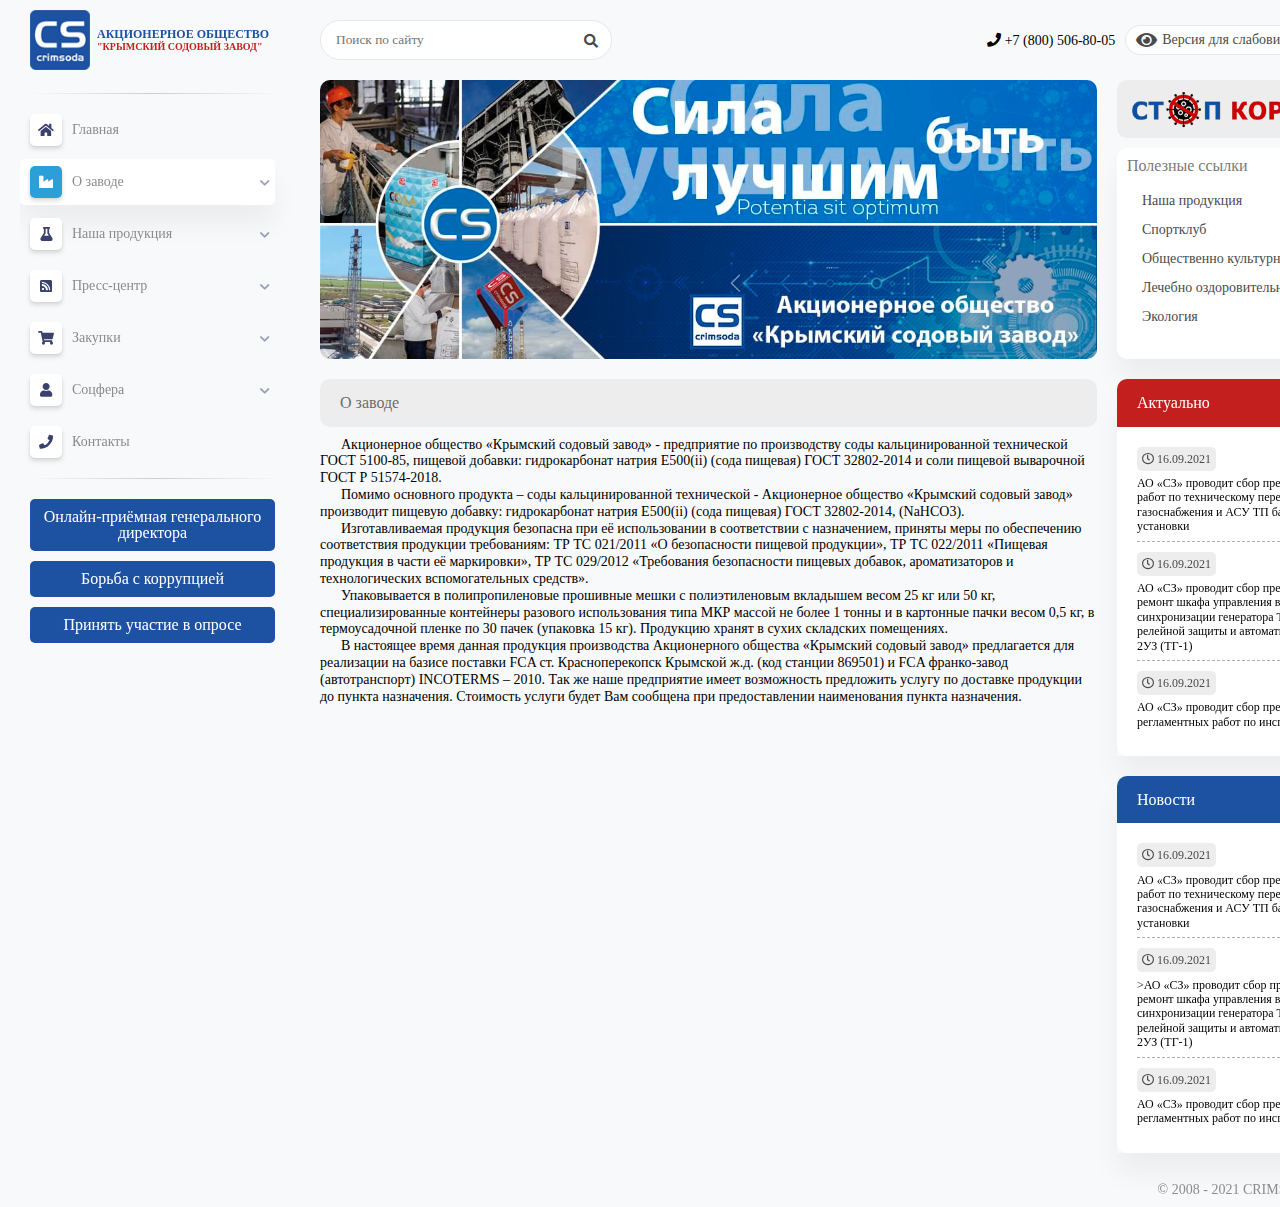
<file: index.html>
<!DOCTYPE html>
<html lang="en">

<head>
   <meta charset="UTF-8">
   <meta name="viewport" content="width=device-width">
   <link rel="stylesheet" href="css/style.min.css">
   <link rel="stylesheet" href="https://use.fontawesome.com/releases/v5.0.7/css/all.css">
   <!-- <link rel="preconnect" href="https://fonts.googleapis.com">
   <link rel="preconnect" href="https://fonts.gstatic.com" crossorigin>
   <link href="https://fonts.googleapis.com/css2?family=Montserrat&family=Raleway:wght@400;500;600;700&display=swap" rel="stylesheet"> -->
   <title>Document</title>
</head>

<body>
   <div class="container">
      <aside class="sidebar-left">
         <div class="sidebar-left__logo">
            <a href="#" class="logo-link">
               <img src="img/logo.png" alt="">
               <h1>
                  АКЦИОНЕРНОЕ ОБЩЕСТВО<br>
                  <span>"КРЫМСКИЙ СОДОВЫЙ ЗАВОД"</span>
               </h1>
            </a>
         </div>
         <hr class="menu__horizontal-line">
         <nav class="menu">
            <ul class="menu__list">
               <li>
                  <a href="" class="menu__link"><i class="fas fa-home"></i><span>Главная</span></a>
               </li>
               <li>
                  <a href="#" class="menu__link parent current"><i class="fas fa-industry"></i><span>О заводе</span></a>
                  <ul class="sub-menu__list">
                     <li><a href="#" class="menu__link">Информация о деятельности</a></li>
                     <li><a href="#" class="menu__link parent">Корпоративные и отчётные документы Общества</a>
                        <ul class="sub-sub-menu__list">
                           <li><a href="#" class="menu__link">Информация о созыве общего собрания акционеров Общества</a></li>
                           <li><a href="#" class="menu__link">Учредительные документы общества</a></li>
                           <li><a href="#" class="menu__link">Реестродержатель АО "СЗ"</a></li>
                           <li><a href="#" class="menu__link">Органы управления Общества</a></li>
                           <li><a href="#" class="menu__link">Протоколы Общих собраний акционеров Общества</a></li>
                           <li><a href="#" class="menu__link">Отчеты Ревизионной комиссии и аудитора Общества</a></li>
                           <li><a href="#" class="menu__link">Годовая финансовая отчетность Общества</a></li>
                           <li><a href="#" class="menu__link">Годовой отчет Общества</a></li>
                           <li><a href="#" class="menu__link">Информация для акционеров АО "СЗ"</a></li>
                           <li><a href="#" class="menu__link">Контактное лицо</a></li>
                        </ul>
                     </li>
                     <li><a href="#" class="menu__link">Борьба с коррупцией</a></li>
                     <li><a href="#" class="menu__link">История</a></li>
                     <li><a href="#" class="menu__link">Наши награды</a></li>
                     <li><a href="#" class="menu__link">Технология производства</a></li>
                     <li><a href="#" class="menu__link">Экология</a></li>
                     <li><a href="#" class="menu__link">Защита персональных данных</a></li>
                     <li><a href="#" class="menu__link">Охрана труда</a></li>
                     <li><a href="#" class="menu__link">Подготовка кадров</a></li>
                     <li><a href="#" class="menu__link">Промышленная безопасность</a></li>
                     <li><a href="#" class="menu__link parent">Вакансии</a>
                        <ul class="sub-sub-menu__list">
                           <li><a href="#" class="menu__link">Трудоустройство</a></li>
                           <li><a href="#" class="menu__link">Конкурс</a></li>
                        </ul>
                     </li>
                     <li><a href="#" class="menu__link">елогорские известняки</a></li>
                  </ul>
               </li>
               <li>
                  <a href="#" class="menu__link parent"><i class="fas fa-flask"></i><span>Наша продукция</span></a>
                  <ul class="sub-menu__list">
                     <li><a href="" class="menu__link">Кальцинированная сода</a></li>
                     <li><a href="" class="menu__link">Сода пищевая</a></li>
                     <li><a href="" class="menu__link">Соль пищевая</a></li>
                     <li><a href="" class="menu__link">Песок, щебень</a></li>
                     <li><a href="" class="menu__link">Антрацит</a></li>
                     <li><a href="" class="menu__link">Известь, пушонка</a></li>
                     <li><a href="" class="menu__link">Дистиллерная жидкость</a></li>
                     <li><a href="" class="menu__link">Бытовая химия</a></li>
                     <li><a href="" class="menu__link">Прочие продажи</a></li>
                  </ul>
               </li>
               <li>
                  <a href="#" class="menu__link parent"><i class="fas fa-rss-square"></i><span>Пресс-центр</span></a>
                  <ul class="sub-menu__list">
                     <li><a href="" class="menu__link">Наша газета</a></li>
                     <li><a href="" class="menu__link">Актуально</a></li>
                     <li><a href="" class="menu__link">Новости</a></li>
                     <li><a href="" class="menu__link">Фотогалерея</a></li>
                     <li><a href="" class="menu__link">Полезные ссылки</a></li>
                  </ul>
               </li>
               <li>
                  <a href="#" class="menu__link parent"><i class="fas fa-shopping-cart"></i><span>Закупки</span></a>
                  <ul class="sub-menu__list">
                     <li><a href="" class="menu__link">Покупаем</a></li>
                  </ul>
               </li>
               <li>
                  <a href="http://sodaplant.ru" class="menu__link parent"><i class="fas fa-user"></i><span>Соцфера</span></a>
                  <ul class="sub-menu__list">
                     <li><a href="http://sodaplant.ru/social/sport_club_vc/" class="menu__link">Спортивный клуб - ВК "Крымсода"</a></li>
                     <li><a href="" class="menu__link">Спортивные клуб - Пауэрлифтинг</a></li>
                     <li><a href="" class="menu__link">Любительский спорт</a></li>
                     <li><a href="" class="menu__link">Общественно-культурный центр</a></li>
                     <li><a href="" class="menu__link">Лечебно-оздоровительный центр</a></li>
                     <li><a href="" class="menu__link">Музей</a></li>
                     <li><a href="" class="menu__link">Обратная связь</a></li>
                  </ul>
               </li>
               <li>
                  <a href="" class="menu__link"><i class="fas fa-phone"></i><span>Контакты</span></a>
               </li>
            </ul>
            <hr class="menu__horizontal-line">
            <div class="sidebar-left__banners">
               <a href="" class="banner__link">Онлайн-приёмная генерального директора</a>
               <a href="" class="banner__link">Борьба с коррупцией</a>
               <a href="" class="banner__link">Принять участие в опросе</a>
            </div>
         </nav>
      </aside>
      <main class="page wrapper">
         <div class="page__top page-top">
            <div class="page-top__row">
               <form class="search-form">
                  <div class="search-form__input-holder">
                     <input type="text" class="search-form__input" placeholder="Поиск по сайту">
                     <a href="#" class="search-form__icon"><i class="fa fa-search"></i></a>
                  </div>
               </form>
               <div class="switch-panel">
                  <span class="switch-panel__phone"><i class="fas fa-phone"></i> +7 (800) 506-80-05</span>
                  <a href="#" class="switch-panel__link _fine-visible"><i class="fa fa-eye fa-lg"></i><span>Версия для слабовидящих</span></a>
                  <a href="lang.html" class="switch-panel__link active">RU</a>
                  <a href="lang.html" class="switch-panel__link">EN</a>
                  <a href="lang.html" class="switch-panel__link _user"><i class="fa fa-user"></i></a>
               </div>
            </div>
         </div>
         <div class="page__content">
            <div class="content-top">
               <div class="content-top__row"></div>
               <div class="content-top__row">
                  <div class="content-top__video">
                     <img src="img/02.jpg" alt="">
                     <!-- <iframe width="100%" height="100%" src="https://www.youtube.com/embed/PNvCLibzIkM" title="YouTube video player" frameborder="0" allow="accelerometer; autoplay; clipboard-write; encrypted-media; gyroscope; picture-in-picture" allowfullscreen></iframe> -->
                  </div>
                  <div class="content-top__u-links">
                     <div class="u-links__covid">
                        <a href=""><img src="img/covid.png" alt=""></a>
                     </div>
                     <div class="u-links__list">
                        <div class="u-links__header">
                           Полезные ссылки
                        </div>
                        <a href="" class="u-links__link"><span>Наша продукция</span></a>
                        <a href="" class="u-links__link"><span>Спортклуб</span></a>
                        <a href="" class="u-links__link"><span>Общественно культурный центр</span></a>
                        <a href="" class="u-links__link"><span>Лечебно оздоровительный центр</span></a>
                        <a href="" class="u-links__link"><span>Экология</span></a>
                     </div>      
                  </div>
               </div>
            </div>
            <div class="content-main">
               <div class="content-main__row">
                  <div class="content-main__text">
                     <div class="header__text">О заводе</div>
                     <p>Акционерное общество «Крымский содовый завод» - предприятие по производству соды кальцинированной технической ГОСТ 5100-85, пищевой добавки: гидрокарбонат натрия Е500(ii) (сода пищевая) ГОСТ 32802-2014 и соли пищевой выварочной ГОСТ Р 51574-2018.</p>
                     <!-- <iframe width="100%" height="300" src="https://www.youtube.com/embed/PNvCLibzIkM" title="YouTube video player" frameborder="0" allow="accelerometer; autoplay; clipboard-write; encrypted-media; gyroscope; picture-in-picture" allowfullscreen></iframe> -->
                     <p>Помимо основного продукта – соды кальцинированной технической - Акционерное общество «Крымский содовый завод» производит пищевую добавку: гидрокарбонат натрия Е500(ii) (сода пищевая) ГОСТ 32802-2014, (NaHCO3).</p>
                     <p>Изготавливаемая продукция безопасна при её использовании в соответствии с назначением, приняты меры по обеспечению соответствия продукции требованиям: ТР ТС 021/2011 «О безопасности пищевой продукции», ТР ТС 022/2011 «Пищевая продукция в части её маркировки», ТР ТС 029/2012 «Требования безопасности пищевых добавок, ароматизаторов и технологических вспомогательных средств».</p>
                     <p>Упаковывается в полипропиленовые прошивные мешки с полиэтиленовым вкладышем весом 25 кг или 50 кг, специализированные контейнеры разового использования типа МКР массой не более 1 тонны и в картонные пачки весом 0,5 кг, в термоусадочной пленке по 30 пачек (упаковка 15 кг). Продукцию хранят в сухих складских помещениях. </p>
                     <p>В настоящее время данная продукция производства Акционерного общества «Крымский содовый завод» предлагается для реализации на базисе поставки FCA cт. Красноперекопск Крымской ж.д. (код станции 869501) и FCA франко-завод (автотранспорт) INCOTERMS – 2010. Так же наше предприятие имеет возможность предложить услугу по доставке продукции до пункта назначения. Стоимость услуги будет Вам сообщена при предоставлении наименования пункта назначения.</p>
                     <iframe width="100%" height="300" src="https://www.youtube.com/embed/PNvCLibzIkM" title="YouTube video player" frameborder="0" allow="accelerometer; autoplay; clipboard-write; encrypted-media; gyroscope; picture-in-picture" allowfullscreen></iframe>
                     <!-- <img src="img/map.jpg" alt="">         -->
                  </div>
                  <div class="content-main__right news">
                     <div class="news__body">
                        <div class="news__header news__header_red">Актуально</div>
                        <div class="news__list">
                           <div class="news__post">
                              <div class="post__date"><span><i class="far fa-clock"></i> 16.09.2021</span></div>
                                 <a href="" class="post__link _red">АО «СЗ» проводит сбор предложений для проведения работ по техническому перевооружению системы газоснабжения и АСУ ТП барабанно-сушильной установки</a>
                           </div>
                           <div class="news__post">
                              <div class="post__date"><span><i class="far fa-clock"></i> 16.09.2021</span></div>
                              <a href="" class="post__link _red">АО «СЗ» проводит сбор предложений на капитальный ремонт шкафа управления возбуждением, схемы синхронизации генератора ТГ-1 с системой, устройств релейной защиты и автоматики паровой турбины Т-6-2УЗ (ТГ-1)</a>
                           </div>
                           <div class="news__post">
                              <div class="post__date"><span><i class="far fa-clock"></i> 16.09.2021</span></div>
                              <a href="" class="post__link _red">АО «СЗ» проводит сбор предложений для проведения регламентных работ по инспекции</a>
                           </div>
                        </div>
                     </div>
                     <div class="news__body">
                        <div class="news__header news__header_blue">Новости</div>
                        <div class="news__list">
                           <div class="news__post">
                              <div class="post__date"><span><i class="far fa-clock"></i> 16.09.2021</span></div>
                              <a href="" class="post__link _blue">АО «СЗ» проводит сбор предложений для проведения работ по техническому перевооружению системы газоснабжения и АСУ ТП барабанно-сушильной установки</a>
                           </div>
                           <div class="news__post">
                              <div class="post__date"><span><i class="far fa-clock"></i> 16.09.2021</span></div>
                              <a href="" class="post__link _blue">>АО «СЗ» проводит сбор предложений на капитальный ремонт шкафа управления возбуждением, схемы синхронизации генератора ТГ-1 с системой, устройств релейной защиты и автоматики паровой турбины Т-6-2УЗ (ТГ-1)</a>
                           </div>
                           <div class="news__post">
                              <div class="post__date"><span><i class="far fa-clock"></i> 16.09.2021</span></div>
                              <a href="" class="post__link _blue">АО «СЗ» проводит сбор предложений для проведения регламентных работ по инспекции</a>
                           </div>
                        </div>
                     </div>
                  </div>
               </div>
            </div>
         </div>
         <footer>
   <div class="footer-row">
      <h5>© 2008  - 2021 CRIMSODA. Все права защищены</h5>
   </div>
</footer>
      </main>
   </div>
   <script type="text/javascript" src="js/script.min.js"></script>
</body>

</html>
</file>
<file: css/style.min.css>
@charset "UTF-8";*{padding:0;margin:0;border:0;-webkit-box-sizing:border-box;box-sizing:border-box}:after,:before{-webkit-box-sizing:border-box;box-sizing:border-box}:active,:focus{outline:0}a:active,a:focus{outline:0}aside,footer,header,nav{display:block}body,html{height:100%;width:100%;font-size:100%;line-height:1;font-size:14px}button,input,textarea{font-family:inherit}input::-ms-clear{display:none}button{cursor:pointer}button::-moz-focus-inner{padding:0;border:0}a{text-decoration:none}a:hover,a:visited{text-decoration:none}ul li{list-style:none}img{vertical-align:top}h1,h2,h3,h4,h5,h6{font-size:inherit;font-weight:400}.wrapper{min-height:100%;display:-webkit-box;display:-ms-flexbox;display:flex;-webkit-box-orient:vertical;-webkit-box-direction:normal;-ms-flex-direction:column;flex-direction:column}.container{height:100%;max-width:1480px;min-width:1480px;margin:0 auto;position:relative;padding:0 20px}html{scroll-behavior:smooth}body{font-family:Tahoma;font-size:14px;font-weight:400;background-color:#f8f9fa}body.lock{overflow:hidden}*{scrollbar-width:thin}::-webkit-scrollbar{width:7px;border-radius:5px;background-color:#ddd}::-webkit-scrollbar-thumb{background-color:#afafaf;border-radius:5px}::-webkit-scrollbar-thumb:hover{background-color:#747474}.sidebar-left{position:fixed;width:270px;height:100vh}.sidebar-left__logo{padding:10px 0 10px 10px}.sidebar-left__banners{margin:20px 10px 10px 10px}.logo-link{display:-webkit-inline-box;display:-ms-inline-flexbox;display:inline-flex;-webkit-box-align:center;-ms-flex-align:center;align-items:center}.logo-link h1{font-size:12px;font-weight:600;color:#1d52a2;padding:0 0 0 7px}.logo-link h1 span{color:#c31f1f;font-size:10px}.logo-link img{height:60px}.menu{overflow:hidden;height:calc(100vh - 100px)}.menu:hover{overflow:auto}.menu__list{margin-top:10px;max-width:260px}.menu__list>li{padding:3px 0}.menu__link{position:relative;display:-webkit-box;display:-ms-flexbox;display:flex;-webkit-box-align:center;-ms-flex-align:center;align-items:center;padding:7px 20px 7px 10px;margin-right:5px;color:#8b8b8b;-webkit-transition:color .15s ease-in-out;-o-transition:color .15s ease-in-out;transition:color .15s ease-in-out}.menu__link.parent{position:relative}.menu__link.parent::after{content:"\f078";position:absolute;right:5px;font-family:Font Awesome\ 5 Free;font-size:11px;font-weight:900;color:rgba(58,65,111,.5);top:50%;-webkit-transform:translateY(-50%);-ms-transform:translateY(-50%);transform:translateY(-50%);-webkit-transition:all .2s ease-in-out;-o-transition:all .2s ease-in-out;transition:all .2s ease-in-out}.menu__link.parent.active{color:#3a416f}.menu__link.parent.active::after{-webkit-transform:translateY(-50%) rotate(180deg);-ms-transform:translateY(-50%) rotate(180deg);transform:translateY(-50%) rotate(180deg);color:rgba(53,62,121,.8)}.menu__link.current{background:#fff;border-radius:5px;-webkit-box-shadow:0 20px 27px 0 rgba(0,0,0,.05);box-shadow:0 20px 27px 0 rgba(0,0,0,.05)}.menu__link.current i{color:#fff;background:#2b9fd7}.menu__link:hover{background:#ededed;border-radius:5px}.menu__horizontal-line{height:1px;margin:10px 10px 0 10px;background-color:transparent;background-image:-webkit-gradient(linear,left top,right top,from(transparent),color-stop(rgba(140,140,140,.4)),to(transparent));background-image:-o-linear-gradient(left,transparent,rgba(140,140,140,.4),transparent);background-image:linear-gradient(90deg,transparent,rgba(140,140,140,.4),transparent)}.menu i{display:-webkit-box;display:-ms-flexbox;display:flex;-webkit-box-align:center;-ms-flex-align:center;align-items:center;-webkit-box-pack:center;-ms-flex-pack:center;justify-content:center;color:#3a416f;background:#fff;width:32px;height:32px;border-radius:5px;margin-right:10px;-webkit-box-shadow:0 .25rem .375rem -.0625rem rgba(20,20,20,.12),0 .125rem .25rem -.0625rem rgba(20,20,20,.07)!important;box-shadow:0 .25rem .375rem -.0625rem rgba(20,20,20,.12),0 .125rem .25rem -.0625rem rgba(20,20,20,.07)!important}.sub-menu__list{margin-left:10px;padding-left:32px;height:0;overflow:hidden;-webkit-transition:all .2s ease-in-out;-o-transition:all .2s ease-in-out;transition:all .2s ease-in-out}.sub-menu__list>li:first-child{margin-top:5px}.sub-menu__list>li:last-child{margin-bottom:5px}.sub-menu__list>li>a::before{content:"";position:absolute;left:-18px;top:50%;-webkit-transform:translateY(-50%);-ms-transform:translateY(-50%);transform:translateY(-50%);height:5px;width:5px;border-radius:1.5rem;background:rgba(58,65,111,.5);-webkit-transition:all .2s ease-in-out;-o-transition:all .2s ease-in-out;transition:all .2s ease-in-out}.sub-sub-menu__list{font-size:12px;height:0;overflow:hidden;-webkit-transition:all .2s ease-in-out;-o-transition:all .2s ease-in-out;transition:all .2s ease-in-out}.banner__link{display:block;width:245px;text-align:center;font-size:16px;color:#fff;padding:10px;margin:10px 0;border-radius:5px;background:#1d52a2;-webkit-transition:background-color .2s ease-in-out;-o-transition:background-color .2s ease-in-out;transition:background-color .2s ease-in-out}.banner__link:hover{background:#3a416f}.page{margin-left:290px;padding:0 10px}.page__top{padding:20px 10px}.page__content{-webkit-box-flex:1;-ms-flex:1 0 auto;flex:1 0 auto}.page-top{position:sticky;top:0;margin-left:-10px;margin-right:-10px;background-color:#f8f9fa;z-index:1}.page-top__row{display:-webkit-box;display:-ms-flexbox;display:flex;-webkit-box-pack:justify;-ms-flex-pack:justify;justify-content:space-between;-webkit-box-align:center;-ms-flex-align:center;align-items:center}.switch-panel{display:-webkit-box;display:-ms-flexbox;display:flex;-webkit-box-align:center;-ms-flex-align:center;align-items:center}.switch-panel__link{display:block;width:30px;min-width:30px;height:30px;line-height:30px;border-radius:50%;margin:0 0 0 10px;text-align:center;background:#a7a7a7;color:#fff}.switch-panel__link._fine-visible{display:-webkit-box;display:-ms-flexbox;display:flex;-webkit-box-align:center;-ms-flex-align:center;align-items:center;-webkit-box-pack:center;-ms-flex-pack:center;justify-content:center;width:auto;border-radius:30px;padding:0 10px;background:#fff;color:#4a4a4a;border:1px solid #e7e7e7}.switch-panel__link._fine-visible:hover{background:#ededed}.switch-panel__link._user{background:#4b6a98;color:#fff}.switch-panel__link._user:hover{background:#ae3c3c;color:#fff;-webkit-transition:all .2s ease-in-out;-o-transition:all .2s ease-in-out;transition:all .2s ease-in-out}.switch-panel__link.active{background:#2b9fd7;color:#fff}.switch-panel__link span{padding:0 0 0 5px}.switch-panel__link:hover{background:#707070;-webkit-transition:all .2s ease-in-out;-o-transition:all .2s ease-in-out;transition:all .2s ease-in-out}.search-form__input-holder{display:-webkit-box;display:-ms-flexbox;display:flex;height:40px;background:#fff;border:1px solid #e7e7e7;border-radius:30px;padding:5px}.search-form__input{color:#8b8b8b;border:0;outline:0;background:0 0;line-height:30px;padding:0 10px;width:250px;caret-color:#656565;-webkit-transition:width .4s linear;-o-transition:width .4s linear;transition:width .4s linear}.search-form__icon{height:30px;width:30px;float:right;display:-webkit-box;display:-ms-flexbox;display:flex;-webkit-box-pack:center;-ms-flex-pack:center;justify-content:center;-webkit-box-align:center;-ms-flex-align:center;align-items:center;border-radius:50%;color:#4a4a4a;text-decoration:none;background:#fff}.search-form__icon:hover{background:#4a4a4a;color:#fff}.header__text{font-size:16px;padding:10px 20px;border-radius:10px;line-height:1.7;color:#6c6c6c;background:#ededed;margin-bottom:10px}iframe{border-radius:10px;margin:10px 0}.content-top__row{display:-webkit-box;display:-ms-flexbox;display:flex}.content-top__video{-webkit-box-flex:0;-ms-flex:0 1 70%;flex:0 1 70%;border-radius:10px;background:#fff}.content-top__video img{max-width:100%;border-radius:10px}.content-top__video iframe{border-radius:10px}.content-top__u-links{display:-webkit-box;display:-ms-flexbox;display:flex;-webkit-box-orient:vertical;-webkit-box-direction:normal;-ms-flex-direction:column;flex-direction:column;-webkit-box-flex:0;-ms-flex:0 1 30%;flex:0 1 30%;margin:0 0 0 20px}.u-links__covid{border-radius:10px;background:#ededed;-webkit-transition:all .2s ease-in-out;-o-transition:all .2s ease-in-out;transition:all .2s ease-in-out}.u-links__covid:hover{background:rgba(46,113,171,.17)}.u-links__covid img{max-width:100%;padding:10px 15px}.u-links__list{-webkit-box-flex:1;-ms-flex:1 0 auto;flex:1 0 auto;background:#fff;margin-top:10px;border-radius:10px;-webkit-box-shadow:0 20px 27px 0 rgba(0,0,0,.05);box-shadow:0 20px 27px 0 rgba(0,0,0,.05)}.u-links__header{padding:10px;color:#7a7a7a;font-size:16px}.u-links__link{display:block;position:relative;color:#4a4a4a;margin:5px 10px;padding:5px 5px 5px 10px;border-radius:5px}.u-links__link span{padding-left:5px}.u-links__link:hover{color:#818181}.content-main{margin-top:20px}.content-main__row{display:-webkit-box;display:-ms-flexbox;display:flex;margin:0 -10px}.content-main__text{-webkit-box-flex:0;-ms-flex:0 1 70%;flex:0 1 70%;margin:0 10px;line-height:1.2}.content-main__text p{text-indent:1.5em}.content-main__right{-webkit-box-flex:0;-ms-flex:0 1 30%;flex:0 1 30%;margin:0 10px}.news__body{margin-bottom:20px;-webkit-box-shadow:0 20px 27px 0 rgba(0,0,0,.05);box-shadow:0 20px 27px 0 rgba(0,0,0,.05)}.news__header{font-size:16px;padding:10px 20px;border-radius:10px 10px 0 0;line-height:1.7;color:#fff}.news__header_red{background:#c31f1f}.news__header_blue{background:#1d52a2}.news__list{padding:20px 20px 10px 20px;background:#fff;border-radius:0 0 10px 10px}.news__list>div{padding:0 0 7px 0;margin:0 0 10px 0;border-bottom:1px dashed #afafaf}.news__list>div:last-child{border:none}.news__post{line-height:1.2;font-size:12px}.post__date{font-size:12px;padding:5px 0 10px 0}.post__date span{background:#ededed;color:#4a4a4a;padding:5px;border-radius:5px}.post__link{color:#000}.post__link._red:hover{color:#c31f1f}.post__link._blue:hover{color:#1d52a2}.footer-row{margin:10px 0;color:#8b8b8b;text-align:right}@media (max-width:1024px){.container{padding:0 10px}}
</file>
